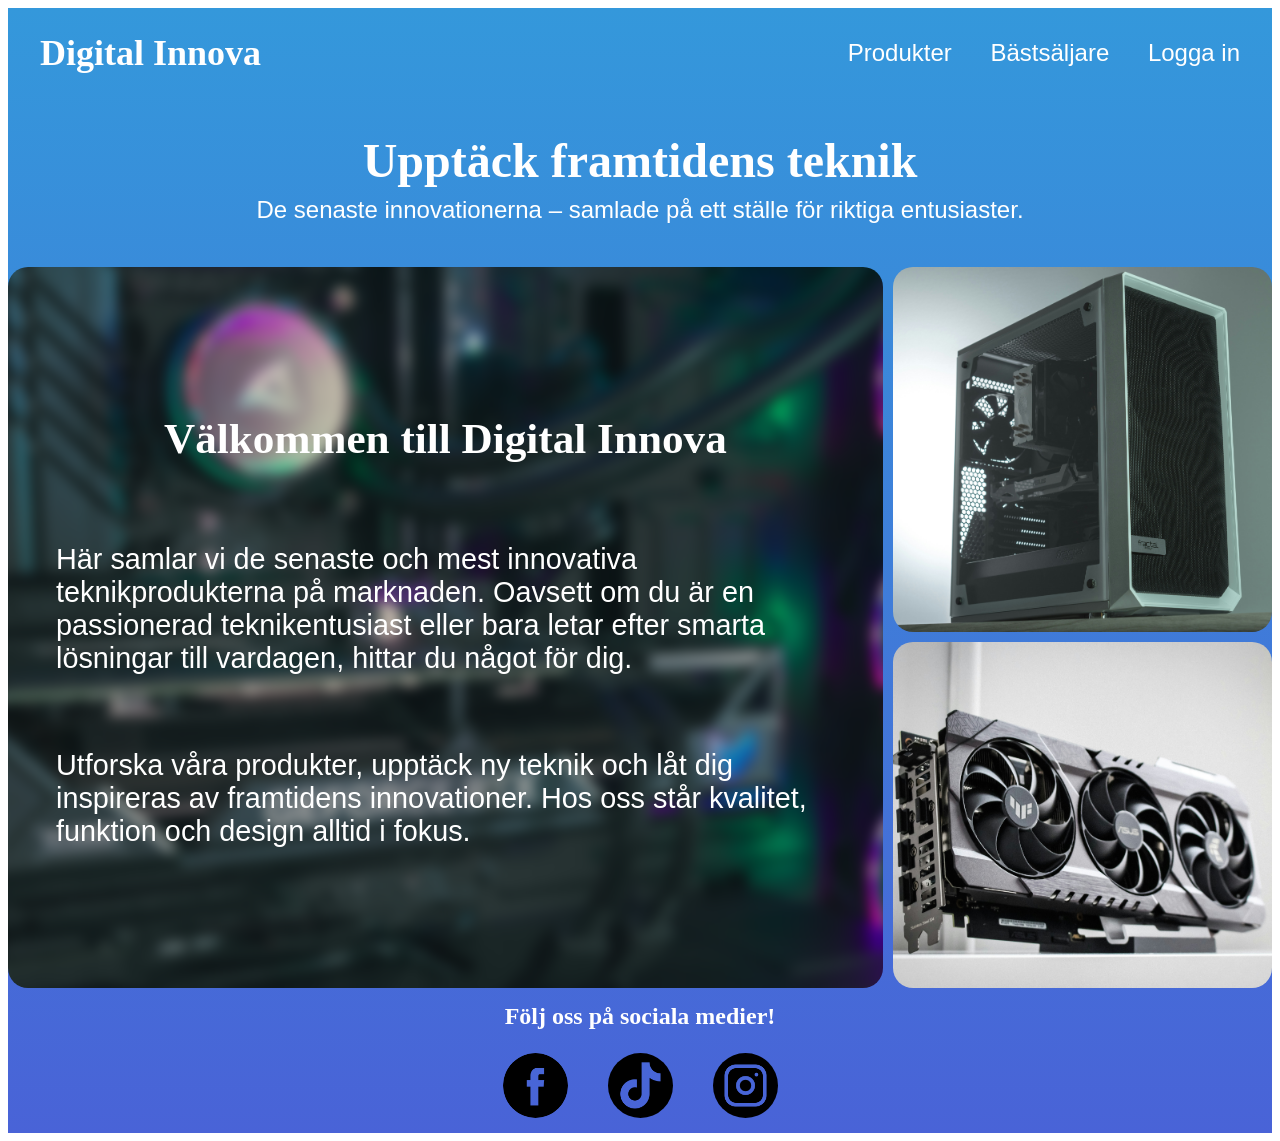
<file: index.html>
<!DOCTYPE html>
<html lang="en">
<head>
    <meta charset="UTF-8">
    <meta name="viewport" content="width=device-width, initial-scale=1.0">
    <title>Digital Innova - Hemsida</title> 
    <link rel="stylesheet" href="css/style.css">
</head>
<body> 
      
<div id="grid" > 
    <nav>
        <h1>Digital Innova</h1>
        <div class="nav-links">
            <a href= index2.html target="_blank">Produkter</a>
            <a href= index3.html target="_blank">Bästsäljare</a>
            <a href="#"target="blank">Logga in</a>
        </div>
    </nav>
        
    <header> 
        <h1> Upptäck framtidens teknik </h1>
        <p>De senaste innovationerna – samlade på ett ställe för riktiga entusiaster.</p>
    </header>


        <main> 
            
                <h2> Välkommen till Digital Innova </h2>
                <p> Här samlar vi de senaste och mest innovativa teknikprodukterna på marknaden. 
        Oavsett om du är en passionerad teknikentusiast eller bara letar efter smarta 
        lösningar till vardagen, hittar du något för dig. </p>

                <p> Utforska våra produkter, upptäck ny teknik och låt dig inspireras av framtidens 
         innovationer. Hos oss står kvalitet, funktion och design alltid i fokus. </p>
          
        </main>

        <aside id="as1">
    
        </aside>

        <aside id="as2">
        
        </aside>
       
        <footer>
            <h2>Följ oss på sociala medier!</h2>
            <br>
        <div class="social-links">
             <a href="https://www.facebook.com/" target="_blank">
             <img src="img/facebook.png" alt="Facebook">
             </a>
             <a href="https://www.tiktok.com/" target="_blank">
             <img src="img/tiktok.png" alt="TikTok">
             </a>
             <a href="https://www.instagram.com/" target="_blank">
             <img src="img/instagram.png" alt="Instagram">
             </a>
         </div>
     </footer>

    </div>
</body>
</html>
</file>
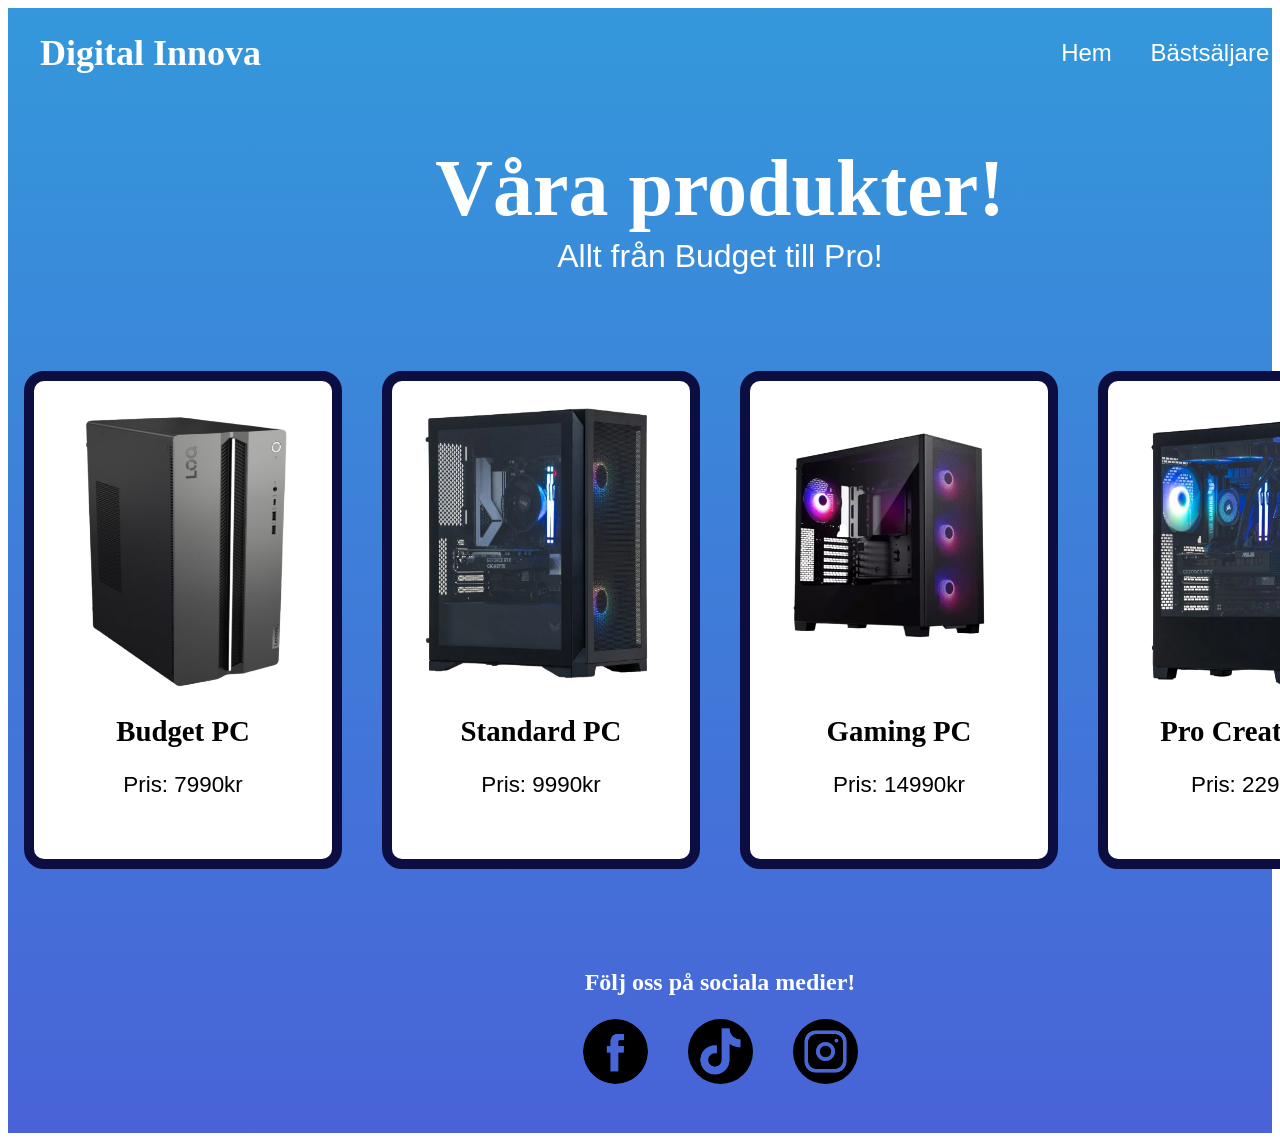
<file: index2.html>
<!DOCTYPE html>
<html lang="en">
<head>
    <meta charset="UTF-8">
    <meta name="viewport" content="width=device-width, initial-scale=1.0">
    <title>Digital Innova - Våra produkter</title>
    <link rel="stylesheet" href="css/style2.css">
</head>
<body>

    <div id="grid"> 
    <nav>
        <h1>Digital Innova</h1>
        <div class="nav-links">
            <a href= index.html target="_blank">Hem</a>
            <a href= index3.html target="_blank">Bästsäljare</a>
            <a href="#" target="blank">Logga in</a>
        </div>
    </nav>

    
    <header>
        <h1>Våra produkter!</h1>
        <p>Allt från Budget till Pro!</p>
    </header>

    <main>
        <div class="produkt-container">
            <div class="produkt-img">
                <img src="img/budgetpc.png" alt="Budget PC">
                <h2>Budget PC</h2>
                <p>Pris: 7990kr</p>
            </div>

            <div class="produkt-img">
                <img src="img/standard.png" alt="Standard PC">
                <h2>Standard PC</h2>
                <p>Pris: 9990kr</p>
            </div>

            <div class="produkt-img">
                <img src="img/gamingpc.png" alt="Gaming PC">
                <h2>Gaming PC</h2>
                <p>Pris: 14990kr</p>
            </div>
    
            <div class="produkt-img">
                <img src="img/progaming.png" alt="Pro Creator PC">
                <h2>Pro Creator PC</h2>
                <p>Pris: 22990kr</p>
            </div>
        </div>
    </main>



    <footer>
            <h2>Följ oss på sociala medier!</h2>
            <br>
        <div class="social-links">
             <a href="https://www.facebook.com/" target="_blank">
             <img src="img/facebook.png" alt="Facebook">
             </a>
             <a href="https://www.tiktok.com/" target="_blank">
             <img src="img/tiktok.png" alt="TikTok">
             </a>
             <a href="https://www.instagram.com/" target="_blank">
             <img src="img/instagram.png" alt="Instagram">
             </a>
         </div>
     </footer>

    </div>
</body>
</html>
</file>
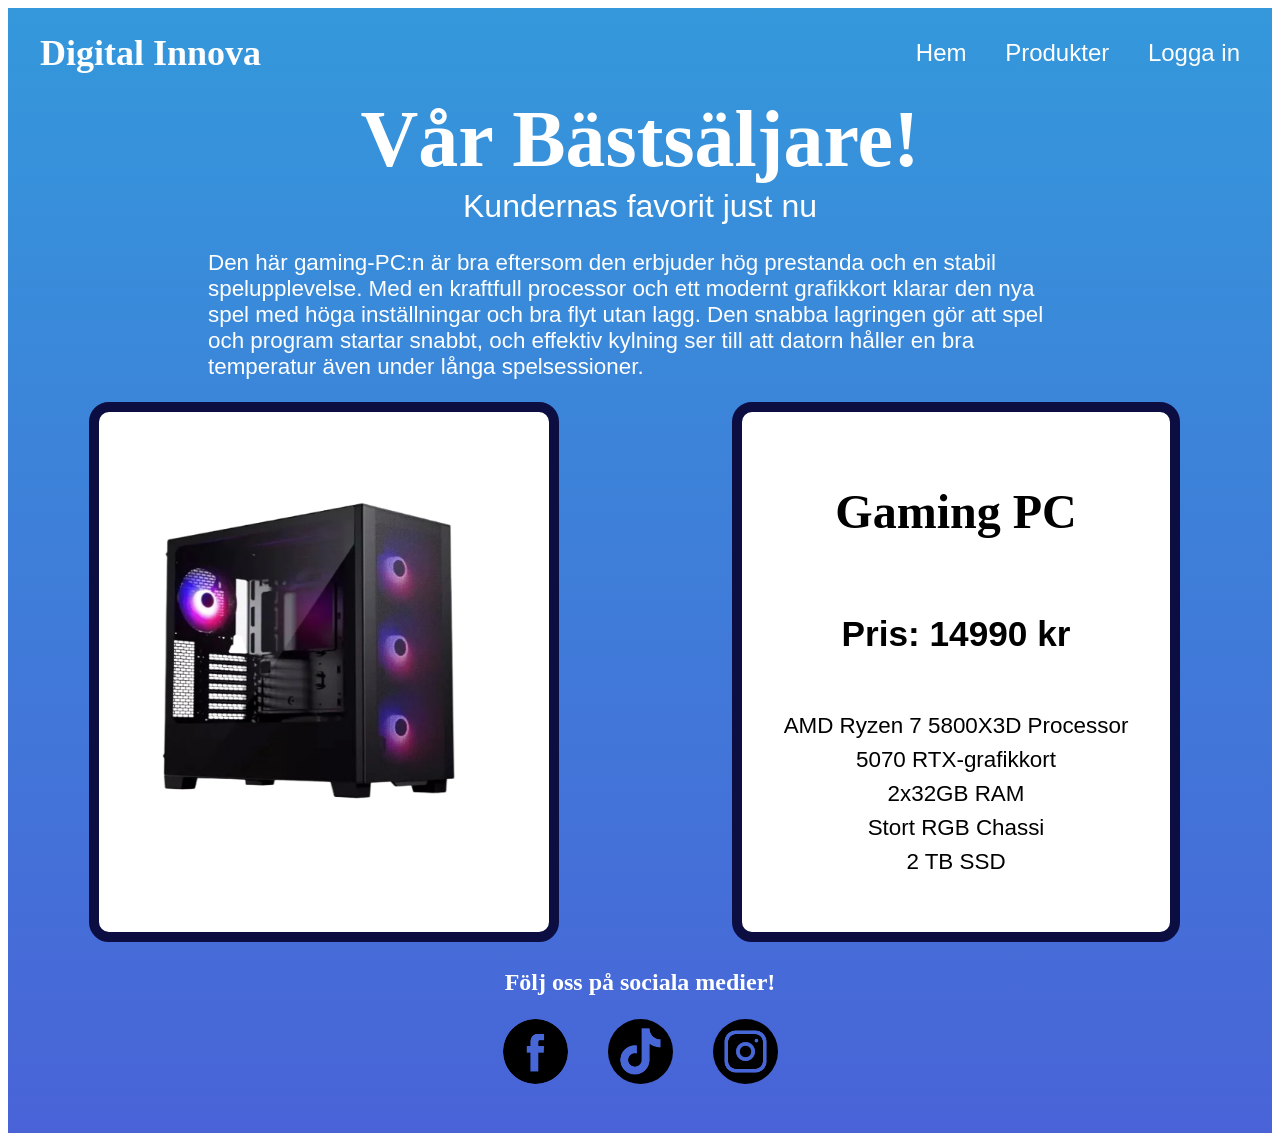
<file: index3.html>
<!DOCTYPE html>
<html lang="en">
<head>
    <meta charset="UTF-8">
    <meta name="viewport" content="width=device-width, initial-scale=1.0">
    <title>Digital Innova - Bästsäljare</title>
    <link rel="stylesheet" href="css/style3.css">
</head>
<body>
    <div id="grid">

     <nav>
        <h1>Digital Innova</h1>
        <div class="nav-links">
            <a href="index.html" target="blank">Hem</a>
            <a href="index2.html" target="blank">Produkter</a>
            <a href="#" target="blank">Logga in</a>
        </div>
    </nav>

    <header>
        <h1>Vår Bästsäljare!</h1>
        <p>Kundernas favorit just nu</p>
        <br>
        <p class="produktbeskrivning"> Den här gaming-PC:n är bra eftersom den erbjuder hög prestanda och en stabil spelupplevelse. Med en kraftfull processor och ett modernt grafikkort klarar den nya spel med höga inställningar och bra flyt utan lagg. Den snabba lagringen gör att spel och program startar snabbt, och effektiv kylning ser till att datorn håller en bra temperatur även under långa spelsessioner. </p>
    </header>

    <aside class="bäst-img">
        <img src="img/gamingpc.png" alt="Gaming PC">
    </aside>

    <main class="bäst-info">
        <h2>Gaming PC</h2>
        <p class="pris">Pris: 14990 kr</p>

        <ul>
            <li>AMD Ryzen 7 5800X3D Processor</li>
            <li>5070 RTX-grafikkort </li>
            <li>2x32GB RAM</li>
            <li>Stort RGB Chassi</li>
            <li>2 TB SSD</li>
        </ul>
    </main>

       <footer>
            <h2>Följ oss på sociala medier!</h2>
            <br>
         <div class="social-links">
             <a href="https://www.facebook.com/" target="_blank">
             <img src="img/facebook.png" alt="Facebook">
             </a>
             <a href="https://www.tiktok.com/" target="_blank">
             <img src="img/tiktok.png" alt="TikTok">
             </a>
             <a href="https://www.instagram.com/" target="_blank">
             <img src="img/instagram.png" alt="Instagram">
             </a>
         </div>
      </footer>

</div> 
</body>
</html>
</file>
<file: css/style.css>
#grid {
    display: grid;
    height: 125vh;
    grid-template-columns: 15% auto 30%;
    grid-template-rows: 8% 15% 1fr 1fr 12%;
    background-color: #3498db;
    background: linear-gradient(to bottom, #3498db, #4963d7 );
    grid-template-areas:  
    "nav nav nav"
    "hd hd hd" 
    "mn mn as1"
    "mn mn as2"
    "ft ft ft"; 

 }

 nav {
    grid-area: nav;
    display: flex;
    justify-content: space-between;
    align-items: center;
    padding: 2rem;
    font-size: 1.5rem;
}

.nav-links a {
    margin-left: 2rem;
    text-decoration: none;
    color: white;
    font-size: 1.5rem;

}

header {
    grid-area: hd;
    display: flex;
    flex-direction: column;
    justify-content: center;
    align-items: center;
    text-align: center;
}

header h1 {
    font-size: 3rem;
    margin: 0;
}

header p {
    font-size: 1.5rem;
    margin: 0.5rem; 
}

main {
    grid-area: mn;
    display: flex;
    flex-direction: column;
    justify-content: center;   
    align-items: center; 
    position: relative;
    padding: 2rem;
    font-size: 1.8rem;
    margin-right: 10px;
    margin-bottom: 10px;
    overflow: hidden; 
    border-radius: 20px;
}

main::before {
    content: "";
    position: absolute;
    top: 0;
    left: 0;
    width: 100%;
    height: 100%;
    background-image: url(../img/onur-binay-z3MP5DDiEME-unsplash.jpg);
    background-size: cover;
    background-position: center;
    filter: blur(6px);  
    transform: scale(1.1);
    z-index: 0;
}

main h2, main p {
    position: relative;
    z-index: 1;
    padding: 0.5rem 1rem;
    border-radius: 8px;
}



#as1 {
    grid-area: as1;
    background-image: url(../img/anthony-roberts-fMbiAi0rbkA-unsplash.jpg); 
    background-size: cover;                  
    background-position: center;              
    background-repeat: no-repeat; 
    border-radius: 20px;
}

#as2 {
    grid-area: as2;
    background-image: url(../img/thomas-foster-vWgoeEYdtIY-unsplash.jpg);  
    background-size: cover;                   
    background-position: center;              
    background-repeat: no-repeat; 
    margin-top: 10px;
    margin-bottom: 10px;
    border-radius: 20px;
}


footer {
    grid-area: ft;
    text-align: center;
    & h2 {
        margin:0px 
    }
    margin-top: 5px;
    
}

.social-links {
    display: flex;
    justify-content: center;
    align-items: center;
    gap: 40px;
    margin-top: 5px;
}

.social-links img {
    width: 65px;  
    transition: transform 0.3s, filter 0.3s;
    border-radius: 50%; 
    
}

.social-links img:hover {
    transform: scale(1.2);
}

nav, header, main, aside, footer {
    color: white;
}
 

/* Tillfällig font */
body {
  font-family:'Franklin Gothic Medium', sans-serif;
}

h1, h2, h3, h4, h5, h6 {
  font-family: 'Playfair Display', serif;
}
</file>
<file: css/style2.css>
#grid {
    display: grid;
    height: 125vh;
    grid-template-columns: 100%;
    grid-template-rows: 8% 20% auto 15%;
    background-color: #3498db;
    background: linear-gradient(to bottom, #3498db, #4963d7 );
    grid-template-areas:  
    "nav nav"
    "hd hd"
    "mn mn"
    "ft ft"; 
 }

 nav {
    grid-area: nav;
    display: flex;
    justify-content: space-between;
    align-items: center;
    padding: 2rem;
    font-size: 1.5rem;
}
 
.nav-links a {
    margin-left: 2rem;
    text-decoration: none;
    color: white;
    font-size: 1.5rem;
}

header {
    grid-area: hd;
    display: flex;
    flex-direction: column;
    justify-content: center;
    align-items: center;
    text-align: center;
}

header h1 {
    font-size: 5rem;
    margin: 0;
}

header p {
    font-size: 2rem;
    margin: 0.2rem; 
}

main {
    grid-area: mn;
    display: flex;
    justify-content: center;
    padding: 3rem 1rem;
}

.produkt-container {
    display: flex;
    flex-wrap: nowrap;  
    justify-content: center;
    gap: 40px;
    width: 100%;
}

.produkt-img { 
    width: 260px;
    height: 430px;
    padding: 1.5rem;
    border-radius: 20px;
    border: 4px solid rgb(12, 14, 66);
    text-align: center;
    transition: transform 0.3s;
    width: 250px;
    border: 10px solid rgb(12, 14, 66);
    background-color: white;

   
}

.produkt-img:hover {
    transform: scale(1.05);
}

.produkt-img img {
    height: 290px;
    width: 100%;
    border-radius: 10px;
}

.produkt-img h2 {
    margin-top: 1rem;
    font-size: 1.8rem;
    color: black;
}

.produkt-img p {
    margin: 0.5rem;
    font-size: 1.4rem;
    color: black;
}


footer {
    grid-area: ft;
    text-align: center;
    & h2 {
        margin:0px 
    }
    margin-top: 5px;
}

.social-links {
    display: flex;
    justify-content: center;
    align-items: center;
    gap: 40px;
    margin-top: 5px;
}

.social-links img {
    width: 65px;  
    transition: transform 0.3s, filter 0.3s;
    border-radius: 50%; 
}

.social-links img:hover {
    transform: scale(1.2);
}

nav, header, aside, footer {
    color: white;
}
 

/* Tillfällig font */
body {
  font-family:'Franklin Gothic Medium', sans-serif;
}

h1, h2, h3, h4, h5, h6 {
  font-family: 'Playfair Display', serif;
}
</file>
<file: css/style3.css>
#grid {
    display: grid;
    height: 125vh;
    grid-template-columns: 50% 50%;
    grid-template-rows: 8% 25% auto 15%;
    background-color: #3498db;
    background: linear-gradient(to bottom, #3498db, #4963d7 );
    grid-template-areas:  
    "nav nav"
    "hd hd"
    "as mn"
    "ft ft"; 
 }

nav {
    grid-area: nav;
    display: flex;
    justify-content: space-between;
    align-items: center;
    padding: 2rem;
    font-size: 1.5rem;
}

 .nav-links a {
    margin-left: 2rem;
    text-decoration: none;
    color: white;
    font-size: 1.5rem;
}

header {
    grid-area: hd;
    display: flex;
    flex-direction: column;
    justify-content: center;
    align-items: center;
   
}

header h1 {
    font-size: 5rem;
    margin: 0;
}

header p {
    font-size: 2rem;
    margin: 0.2rem; 
}

.produktbeskrivning {
    font-size: 1.4rem;
    margin-left: 200px;
    margin-right: 200px;
}

aside {
    grid-area: as;
    display: flex;
    justify-content: center;
    align-items: center;
    width: 80%;
    max-width: 450px;
    height: 520px;
    margin: auto;

    border: 10px solid rgb(12, 14, 66);
    border-radius: 20px;
    background-color: white;


}

aside img {
    width: 85%;
    height: auto;
    max-height: 420px;
    border-radius: 15px;
}

main {
    grid-area: mn;
    display: flex;
    flex-direction: column;
    justify-content: center;
    align-items: center;
    text-align: center;

    width: 55%;
    max-height: 440px;
    margin: auto;
    border: 10px solid rgb(12, 14, 66);
    border-radius: 20px;
    padding: 2.5rem; 
    background-color: white;
    color: black;
    
}

main h2 {
    font-size: 3rem;
}

.pris {
    font-size: 2.2rem;
    font-weight: bold;
}

main ul {
    list-style: none;
    padding: 0;
}

main li {
    font-size: 1.4rem;
    margin: 8px 0;
}

aside,
main {
    height: 520px;
}

footer {
    grid-area: ft;
    text-align: center;
    & h2 {
        margin:0px 
    }
    margin-top: 5px;
}

.social-links {
    display: flex;
    justify-content: center;
    align-items: center;
    gap: 40px;
    margin-top: 5px;
}

.social-links img {
    width: 65px;  
    transition: transform 0.3s, filter 0.3s;
    border-radius: 50%; 
}

.social-links img:hover {
    transform: scale(1.2);
}

nav, header, aside, footer {
    color: white;
}
 

/* Tillfällig font */
body {
  font-family:'Franklin Gothic Medium', sans-serif;
}

h1, h2, h3, h4, h5, h6 {
  font-family: 'Playfair Display', serif;
}
</file>
